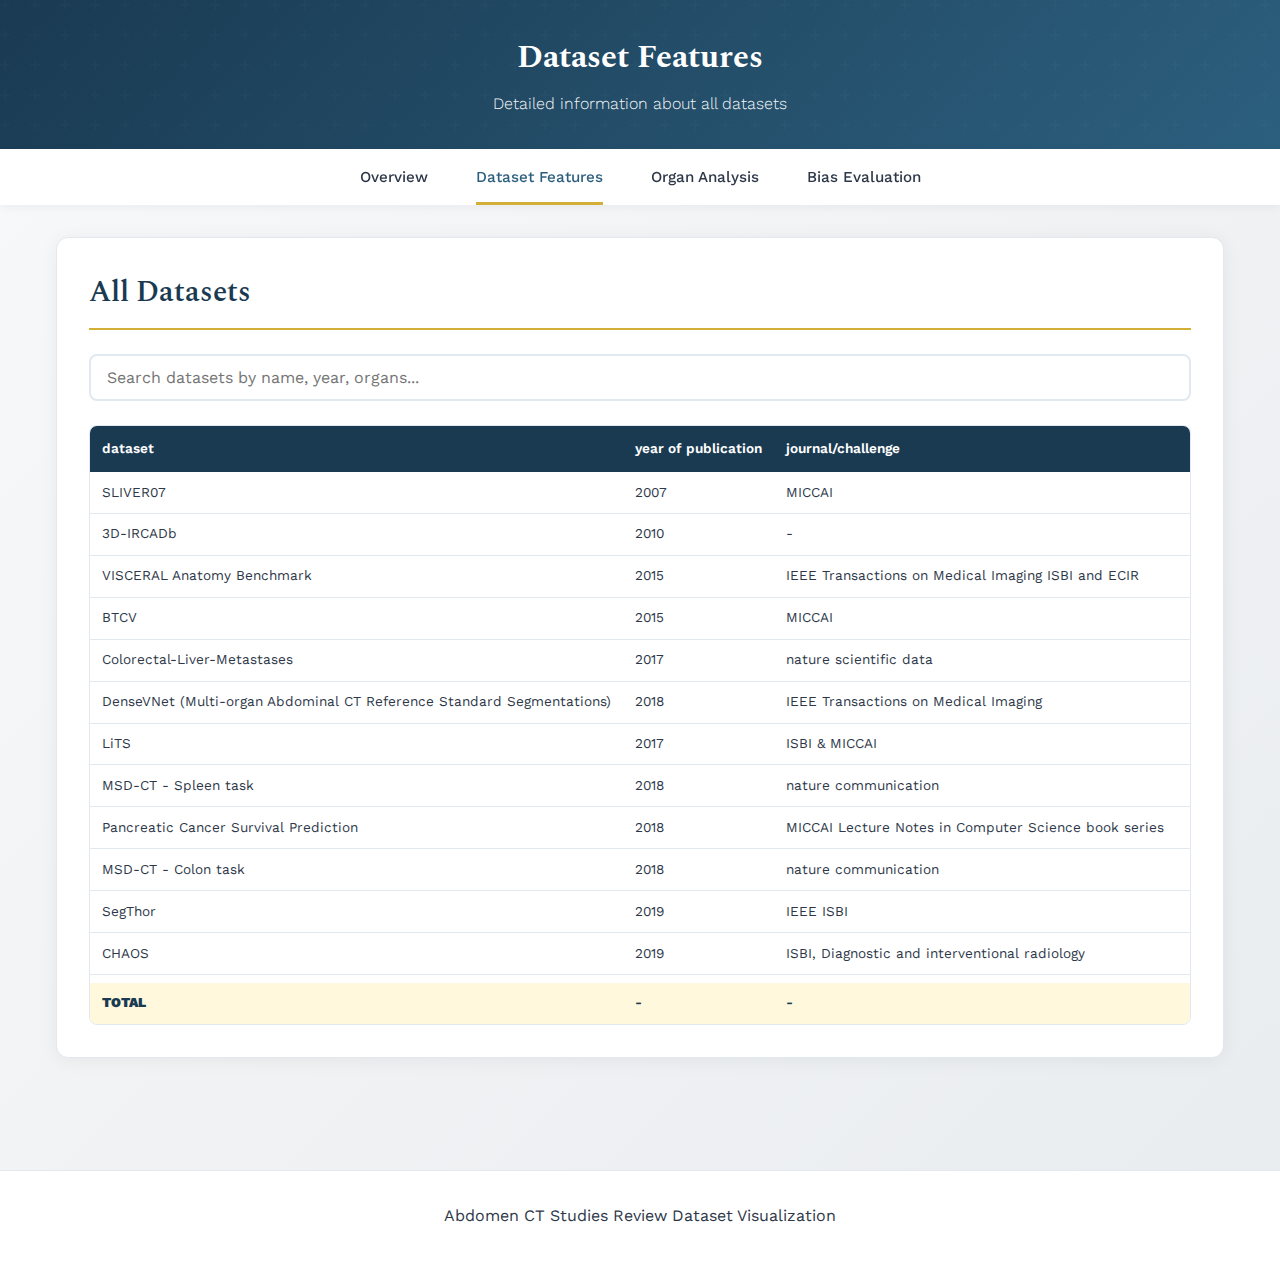
<file: datasets.html>
<!DOCTYPE html>
<html lang="en">
<head>
    <meta charset="UTF-8">
    <meta name="viewport" content="width=device-width, initial-scale=1.0">
    <title>Dataset Features - Abdomen CT Review</title>
    <link href="https://fonts.googleapis.com/css2?family=Spectral:wght@300;400;600;700&family=Work+Sans:wght@300;400;500;600&display=swap" rel="stylesheet">
    <link rel="stylesheet" href="styles.css">
</head>
<body>
    <header>
        <h1>Dataset Features</h1>
        <p class="subtitle">Detailed information about all datasets</p>
    </header>

    <nav>
        <ul>
            <li><a href="index.html">Overview</a></li>
            <li><a href="datasets.html" class="active">Dataset Features</a></li>
            <li><a href="organs.html">Organ Analysis</a></li>
            <li><a href="bias.html">Bias Evaluation</a></li>
        </ul>
    </nav>

    <div class="container">
        <div class="card">
            <h2>All Datasets</h2>
            <div class="search-filter">
                <input type="text" class="search-input" id="searchInput" placeholder="Search datasets by name, year, organs...">
            </div>
            <div class="table-container">
                <table id="datasetsTable">
                    <thead>
                        <tr id="tableHeader"></tr>
                    </thead>
                    <tbody id="tableBody"></tbody>
                </table>
            </div>
        </div>
    </div>

    <footer>
        <p>Abdomen CT Studies Review Dataset Visualization</p>
    </footer>

    <script>
        let allData = [];
        let columns = [];

        // Load and display data
        fetch('data.json')
            .then(response => response.json())
            .then(data => {
                allData = data.datasets || [];
                const total = data.total || {};
                columns = data.columns?.datasets || Object.keys(allData[0] || {});
                
                renderTable();
                addTotalRow(total);
            })
            .catch(error => console.error('Error loading data:', error));

        function formatValue(value, columnName, rowData) {
            if (value === null || value === undefined || value === '') {
                return '-';
            }
            
            // Handle paper links
            if (columnName === 'paper link') {
                const strValue = String(value).trim();
                if (strValue && strValue !== '-' && strValue !== 'link' && 
                    (strValue.includes('http') || strValue.includes('doi'))) {
                    const url = strValue.startsWith('http') ? strValue : `https://${strValue}`;
                    return `<a href="${url}" target="_blank" class="paper-link">📄 Paper</a>`;
                }
                if (rowData && rowData.dataset) {
                    const searchUrl = `https://scholar.google.com/scholar?q=${encodeURIComponent(rowData.dataset)}`;
                    return `<a href="${searchUrl}" target="_blank" class="paper-link">🔍 Search</a>`;
                }
                return '-';
            }
            
            return String(value);
        }

        function renderTable() {
            const header = document.getElementById('tableHeader');
            const tbody = document.getElementById('tableBody');
            
            // Render headers
            header.innerHTML = columns.map(col => `<th>${col}</th>`).join('');
            
            // Render rows
            tbody.innerHTML = allData.map(row => {
                return '<tr>' + columns.map(col => 
                    `<td>${formatValue(row[col], col, row)}</td>`
                ).join('') + '</tr>';
            }).join('');
        }

        function addTotalRow(total) {
            const tbody = document.getElementById('tableBody');
            const totalRowHTML = '<tr class="total-row">' + columns.map(col => {
                if (col === 'dataset') {
                    return '<td><strong>TOTAL</strong></td>';
                }
                return `<td>${formatValue(total[col], col, total)}</td>`;
            }).join('') + '</tr>';
            tbody.innerHTML += totalRowHTML;
        }

        // Search functionality
        document.getElementById('searchInput').addEventListener('input', (e) => {
            const search = e.target.value.toLowerCase();
            const rows = document.querySelectorAll('#tableBody tr');
            rows.forEach(row => {
                if (!row.classList.contains('total-row')) {
                    const text = row.textContent.toLowerCase();
                    row.style.display = text.includes(search) ? '' : 'none';
                }
            });
        });
    </script>
</body>
</html>
</file>
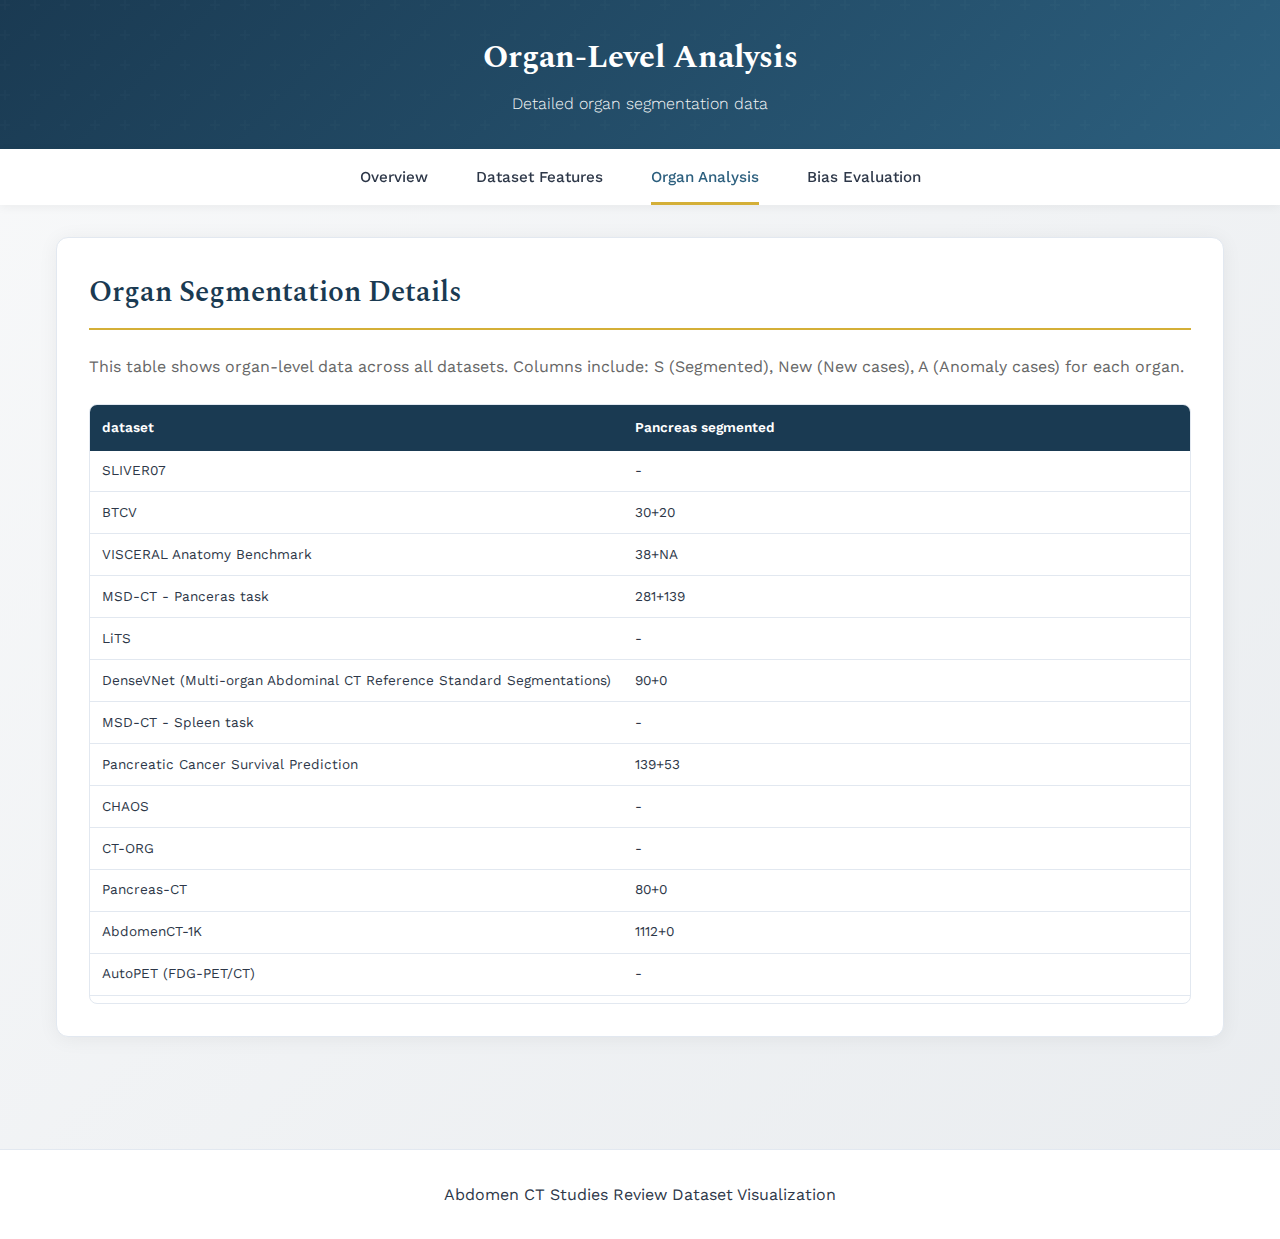
<file: organs.html>
<!DOCTYPE html>
<html lang="en">
<head>
    <meta charset="UTF-8">
    <meta name="viewport" content="width=device-width, initial-scale=1.0">
    <title>Organ Analysis - Abdomen CT Review</title>
    <link href="https://fonts.googleapis.com/css2?family=Spectral:wght@300;400;600;700&family=Work+Sans:wght@300;400;500;600&display=swap" rel="stylesheet">
    <link rel="stylesheet" href="styles.css">
</head>
<body>
    <header>
        <h1>Organ-Level Analysis</h1>
        <p class="subtitle">Detailed organ segmentation data</p>
    </header>

    <nav>
        <ul>
            <li><a href="index.html">Overview</a></li>
            <li><a href="datasets.html">Dataset Features</a></li>
            <li><a href="organs.html" class="active">Organ Analysis</a></li>
            <li><a href="bias.html">Bias Evaluation</a></li>
        </ul>
    </nav>

    <div class="container">
        <div class="card">
            <h2>Organ Segmentation Details</h2>
            <p style="margin-bottom: 1.5rem; color: #666;">
                This table shows organ-level data across all datasets. 
                Columns include: S (Segmented), New (New cases), A (Anomaly cases) for each organ.
            </p>
            <div class="table-container">
                <table id="organsTable">
                    <thead>
                        <tr id="tableHeader"></tr>
                    </thead>
                    <tbody id="tableBody"></tbody>
                </table>
            </div>
        </div>
    </div>

    <footer>
        <p>Abdomen CT Studies Review Dataset Visualization</p>
    </footer>

    <script>
        let allData = [];
        let columns = [];

        // Load and display data
        fetch('data.json')
            .then(response => response.json())
            .then(data => {
                allData = data.organs || [];
                columns = data.columns?.organs || Object.keys(allData[0] || {});
                
                renderTable();
            })
            .catch(error => console.error('Error loading data:', error));

        function formatValue(value) {
            if (value === null || value === undefined || value === '') {
                return '-';
            }
            return String(value);
        }

        function renderTable() {
            const header = document.getElementById('tableHeader');
            const tbody = document.getElementById('tableBody');
            
            // Render headers
            header.innerHTML = columns.map(col => `<th>${col}</th>`).join('');
            
            // Render rows
            tbody.innerHTML = allData.map(row => {
                return '<tr>' + columns.map(col => 
                    `<td>${formatValue(row[col])}</td>`
                ).join('') + '</tr>';
            }).join('');
        }
    </script>
</body>
</html>
</file>
<file: styles.css>
/* ============================================
   SHARED STYLES FOR ALL PAGES
   ============================================ */

* {
    margin: 0;
    padding: 0;
    box-sizing: border-box;
}

:root {
    --primary: #1a3a52;
    --secondary: #2c5f7e;
    --accent: #d4af37;
    --light: #f8f9fa;
    --text: #2d3748;
    --border: #e2e8f0;
}

body {
    font-family: 'Work Sans', sans-serif;
    color: var(--text);
    background: linear-gradient(135deg, #f8f9fa 0%, #e9ecef 100%);
    line-height: 1.6;
    min-height: 100vh;
}

/* ============================================
   HEADER
   ============================================ */
header {
    background: linear-gradient(135deg, var(--primary) 0%, var(--secondary) 100%);
    color: white;
    padding: 2rem;
    text-align: center;
    box-shadow: 0 4px 20px rgba(0,0,0,0.1);
    position: relative;
    overflow: hidden;
}

header::before {
    content: '';
    position: absolute;
    top: 0;
    left: 0;
    right: 0;
    bottom: 0;
    background: url("data:image/svg+xml,%3Csvg width='60' height='60' viewBox='0 0 60 60' xmlns='http://www.w3.org/2000/svg'%3E%3Cg fill='none' fill-rule='evenodd'%3E%3Cg fill='%23ffffff' fill-opacity='0.05'%3E%3Cpath d='M36 34v-4h-2v4h-4v2h4v4h2v-4h4v-2h-4zm0-30V0h-2v4h-4v2h4v4h2V6h4V4h-4zM6 34v-4H4v4H0v2h4v4h2v-4h4v-2H6zM6 4V0H4v4H0v2h4v4h2V6h4V4H6z'/%3E%3C/g%3E%3C/g%3E%3C/svg%3E");
    opacity: 0.3;
}

h1 {
    font-family: 'Spectral', serif;
    font-size: 2rem;
    font-weight: 700;
    margin-bottom: 0.5rem;
    position: relative;
    z-index: 1;
}

.subtitle {
    font-size: 1rem;
    opacity: 0.95;
    font-weight: 300;
    position: relative;
    z-index: 1;
}

/* ============================================
   NAVIGATION
   ============================================ */
nav {
    background: white;
    box-shadow: 0 2px 10px rgba(0,0,0,0.05);
    position: sticky;
    top: 0;
    z-index: 100;
}

nav ul {
    list-style: none;
    display: flex;
    justify-content: center;
    flex-wrap: wrap;
    padding: 0;
    max-width: 1400px;
    margin: 0 auto;
}

nav li {
    margin: 0;
}

nav a {
    display: block;
    padding: 1rem 1.5rem;
    text-decoration: none;
    font-family: 'Work Sans', sans-serif;
    font-size: 0.95rem;
    font-weight: 500;
    color: var(--text);
    transition: all 0.3s ease;
    position: relative;
}

nav a:hover {
    color: var(--secondary);
    background: rgba(44, 95, 126, 0.05);
}

nav a.active {
    color: var(--secondary);
}

nav a.active::after {
    content: '';
    position: absolute;
    bottom: 0;
    left: 1.5rem;
    right: 1.5rem;
    height: 3px;
    background: var(--accent);
}

/* ============================================
   CONTAINER
   ============================================ */
.container {
    max-width: 95%;
    margin: 0 auto;
    padding: 2rem 1.5rem;
    min-height: calc(100vh - 300px);
}

/* ============================================
   CARDS
   ============================================ */
.card {
    background: white;
    border-radius: 12px;
    padding: 2rem;
    margin-bottom: 2rem;
    box-shadow: 0 2px 20px rgba(0,0,0,0.06);
    border: 1px solid var(--border);
}

.card h2 {
    font-family: 'Spectral', serif;
    color: var(--primary);
    margin-bottom: 1.5rem;
    font-size: 1.8rem;
    font-weight: 600;
    padding-bottom: 0.75rem;
    border-bottom: 2px solid var(--accent);
}

/* ============================================
   STATS CARDS
   ============================================ */
.stats-grid {
    display: grid;
    grid-template-columns: repeat(auto-fit, minmax(250px, 1fr));
    gap: 1.5rem;
    margin-bottom: 2rem;
}

.stat-card {
    background: linear-gradient(135deg, var(--primary) 0%, var(--secondary) 100%);
    color: white;
    padding: 1.5rem;
    border-radius: 10px;
    text-align: center;
    box-shadow: 0 4px 15px rgba(0,0,0,0.1);
}

.stat-number {
    font-size: 2.5rem;
    font-weight: 700;
    font-family: 'Spectral', serif;
}

.stat-label {
    font-size: 0.9rem;
    opacity: 0.9;
    margin-top: 0.5rem;
}

/* ============================================
   SEARCH & FILTERS
   ============================================ */
.search-filter {
    margin-bottom: 1.5rem;
}

.search-input {
    width: 100%;
    padding: 0.75rem 1rem;
    border: 2px solid var(--border);
    border-radius: 8px;
    font-size: 1rem;
    font-family: 'Work Sans', sans-serif;
    transition: border-color 0.3s ease;
}

.search-input:focus {
    outline: none;
    border-color: var(--secondary);
}

.filters {
    display: flex;
    gap: 1rem;
    margin-bottom: 1.5rem;
    flex-wrap: wrap;
}

.filter-group {
    flex: 1;
    min-width: 200px;
}

.filter-group label {
    display: block;
    margin-bottom: 0.5rem;
    font-weight: 500;
    color: var(--primary);
}

.filter-group select {
    width: 100%;
    padding: 0.75rem;
    border: 2px solid var(--border);
    border-radius: 8px;
    font-family: 'Work Sans', sans-serif;
    font-size: 0.95rem;
}

/* ============================================
   TABLES
   ============================================ */
.table-container {
    overflow-x: auto;
    overflow-y: auto;
    max-height: 600px;
    border-radius: 8px;
    border: 1px solid var(--border);
    position: relative;
}

.table-container::-webkit-scrollbar {
    height: 12px;
    width: 12px;
}

.table-container::-webkit-scrollbar-track {
    background: #f1f1f1;
    border-radius: 8px;
}

.table-container::-webkit-scrollbar-thumb {
    background: #888;
    border-radius: 8px;
}

.table-container::-webkit-scrollbar-thumb:hover {
    background: #555;
}

table {
    width: max-content;
    min-width: 100%;
    border-collapse: collapse;
    font-size: 0.85rem;
}

th {
    background: var(--primary);
    color: white;
    padding: 0.75rem;
    text-align: left;
    font-weight: 600;
    position: sticky;
    top: 0;
    z-index: 10;
    white-space: nowrap;
}

td {
    padding: 0.6rem 0.75rem;
    border-bottom: 1px solid var(--border);
    white-space: nowrap;
}

tr:hover {
    background: #f8f9fa;
}

.total-row {
    background: #fff8dc !important;
    font-weight: 600;
    border-top: 3px solid var(--accent);
    position: sticky;
    bottom: 0;
}

.total-row td {
    font-weight: 600;
    color: var(--primary);
    background: #fff8dc;
}

/* ============================================
   LINKS & BADGES
   ============================================ */
.paper-link {
    color: var(--secondary);
    text-decoration: none;
    font-weight: 500;
    padding: 0.25rem 0.5rem;
    border-radius: 4px;
    display: inline-block;
    transition: all 0.3s ease;
}

.paper-link:hover {
    text-decoration: underline;
    color: var(--accent);
    background: rgba(212, 175, 55, 0.1);
}

.badge {
    display: inline-block;
    padding: 0.25rem 0.75rem;
    border-radius: 20px;
    font-size: 0.85rem;
    font-weight: 500;
}

.badge-yes {
    background: #d4edda;
    color: #155724;
}

.badge-no {
    background: #f8d7da;
    color: #721c24;
}

.badge-partial {
    background: #fff3cd;
    color: #856404;
}

/* ============================================
   CHARTS
   ============================================ */
.chart-container {
    position: relative;
    height: 400px;
    margin: 2rem 0;
}

/* ============================================
   FOOTER
   ============================================ */
footer {
    text-align: center;
    padding: 2rem;
    background: white;
    margin-top: 3rem;
    border-top: 1px solid var(--border);
    color: var(--text);
}

/* ============================================
   ORGAN TILES (for organs.html)
   ============================================ */
.organs-container {
    display: grid;
    grid-template-columns: repeat(auto-fit, minmax(300px, 1fr));
    gap: 2rem;
    margin-bottom: 2rem;
}

.organ-tile {
    background: white;
    border-radius: 12px;
    padding: 1.5rem;
    box-shadow: 0 2px 15px rgba(0,0,0,0.08);
    border: 2px solid var(--border);
    transition: transform 0.3s ease, box-shadow 0.3s ease;
}

.organ-tile:hover {
    transform: translateY(-4px);
    box-shadow: 0 4px 25px rgba(0,0,0,0.12);
    border-color: var(--accent);
}

.organ-tile h3 {
    font-family: 'Spectral', serif;
    color: var(--primary);
    font-size: 1.5rem;
    margin-bottom: 1rem;
    padding-bottom: 0.5rem;
    border-bottom: 2px solid var(--accent);
}

.organ-stats {
    display: grid;
    grid-template-columns: repeat(3, 1fr);
    gap: 1rem;
    margin-bottom: 1rem;
}

.organ-stat {
    text-align: center;
    padding: 0.75rem;
    background: var(--light);
    border-radius: 8px;
}

.organ-stat-value {
    font-size: 1.5rem;
    font-weight: 700;
    color: var(--secondary);
    font-family: 'Spectral', serif;
}

.organ-stat-label {
    font-size: 0.75rem;
    color: #666;
    margin-top: 0.25rem;
    text-transform: uppercase;
    letter-spacing: 0.5px;
}

.organ-abnormality {
    margin-top: 1rem;
    padding: 1rem;
    background: #fff8f0;
    border-radius: 8px;
    border-left: 4px solid var(--accent);
}

.organ-abnormality-label {
    font-weight: 600;
    color: var(--primary);
    font-size: 0.85rem;
    margin-bottom: 0.5rem;
    text-transform: uppercase;
    letter-spacing: 0.5px;
}

.organ-abnormality-text {
    color: #555;
    font-size: 0.9rem;
    line-height: 1.5;
}

.dataset-name {
    font-weight: 600;
    color: var(--primary);
    margin-bottom: 1rem;
    padding: 0.5rem;
    background: linear-gradient(135deg, #f8f9fa 0%, #e9ecef 100%);
    border-radius: 6px;
    text-align: center;
}

.no-data {
    color: #999;
    font-style: italic;
}

.organs-grid-toggle {
    display: flex;
    gap: 1rem;
    margin-bottom: 1.5rem;
    justify-content: flex-end;
}

.view-toggle-btn {
    padding: 0.5rem 1rem;
    border: 2px solid var(--primary);
    background: white;
    color: var(--primary);
    border-radius: 6px;
    cursor: pointer;
    font-weight: 500;
    transition: all 0.3s ease;
}

.view-toggle-btn:hover {
    background: var(--primary);
    color: white;
}

.view-toggle-btn.active {
    background: var(--primary);
    color: white;
}

/* ============================================
   RESPONSIVE
   ============================================ */
@media (max-width: 768px) {
    h1 {
        font-size: 1.5rem;
    }
    
    .stats-grid {
        grid-template-columns: 1fr;
    }
    
    nav a {
        padding: 0.75rem 1rem;
        font-size: 0.9rem;
    }
    
    .container {
        padding: 1rem;
    }
}
</file>
